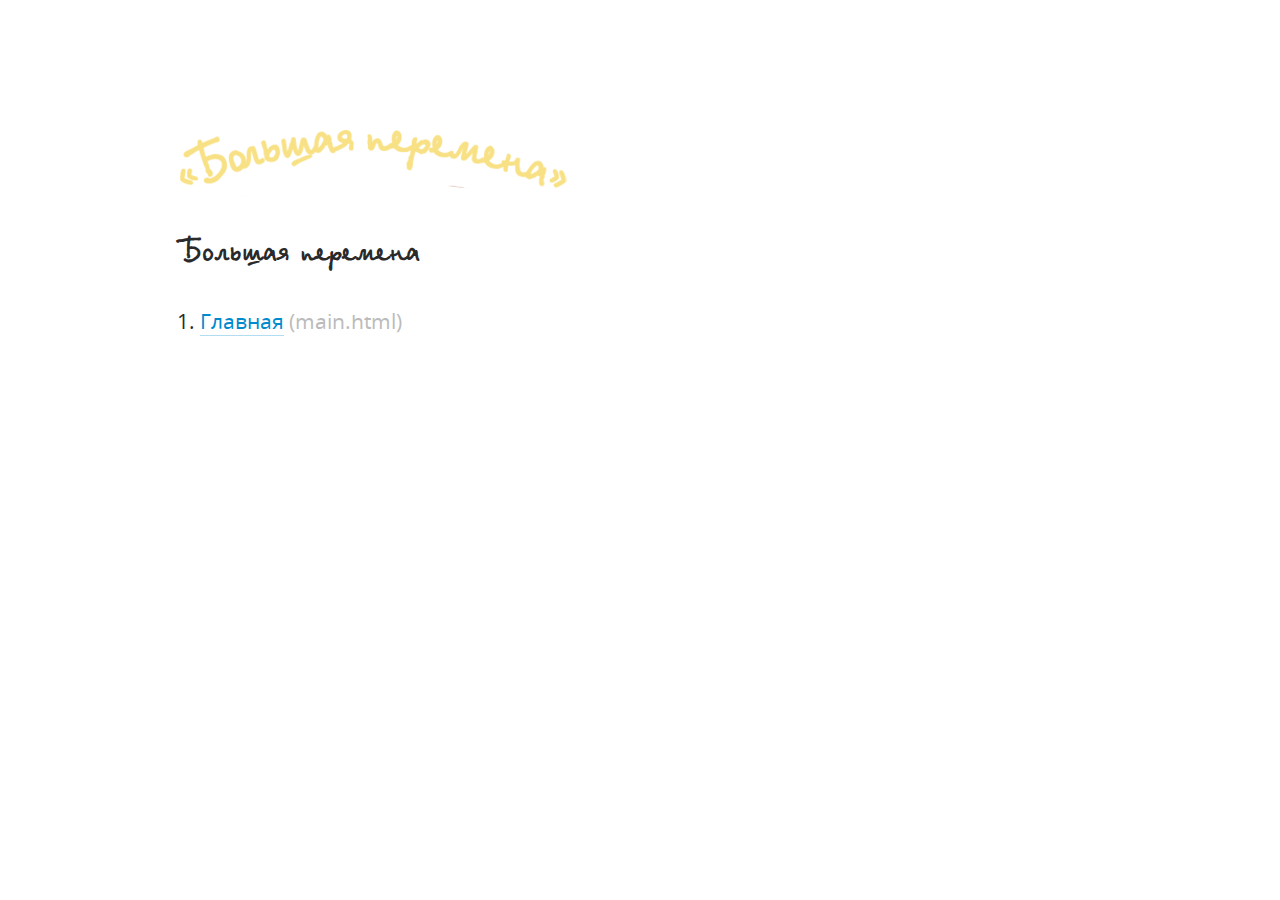
<file: index.html>
<!DOCTYPE HTML> 
<html lang="ru-RU"> 
<head> 
	<meta charset="utf-8"> 
	<title>Site name</title>
	<link rel="shortcut icon" href="img/favicon.ico">
	<link rel="stylesheet" href="css/common.css">
			
<style type="text/css">
p,
ol li {font-size:1.5em; line-height:1.2em; margin:0 0 .2em 0;}
.marked {color:#bbb;}
.true {color:green;}
.false {color:#ff0000;}

ol ol {
	font-size: 11px;
	margin-top: 5px;
	margin-bottom: 10px;
	}
ol ol li {
	margin-bottom: 0;
	}

body {
	height:auto;
	}
#page {
	background:#fff;
	margin:100px auto 0 auto;
	width:940px;
	padding:30px 30px 60px 50px;
	}
	h1 {
		font-size:2.3em;
		margin-bottom:1em;
		}
	.colored {
		background:#f5e1f4;
		}
</style>

</head>
<body>
	<div id="page">
	
		<div style=" margin-bottom:30px;">
			<img src="img/logo.png" alt="">
		</div>
		<h1>Большая перемена</h1>

		<ol>
			<li><a href="main.html">Главная</a><span class="marked"> (main.html)</span></li>
		</ol>


	</div>
	
</body> 

</html>
</file>
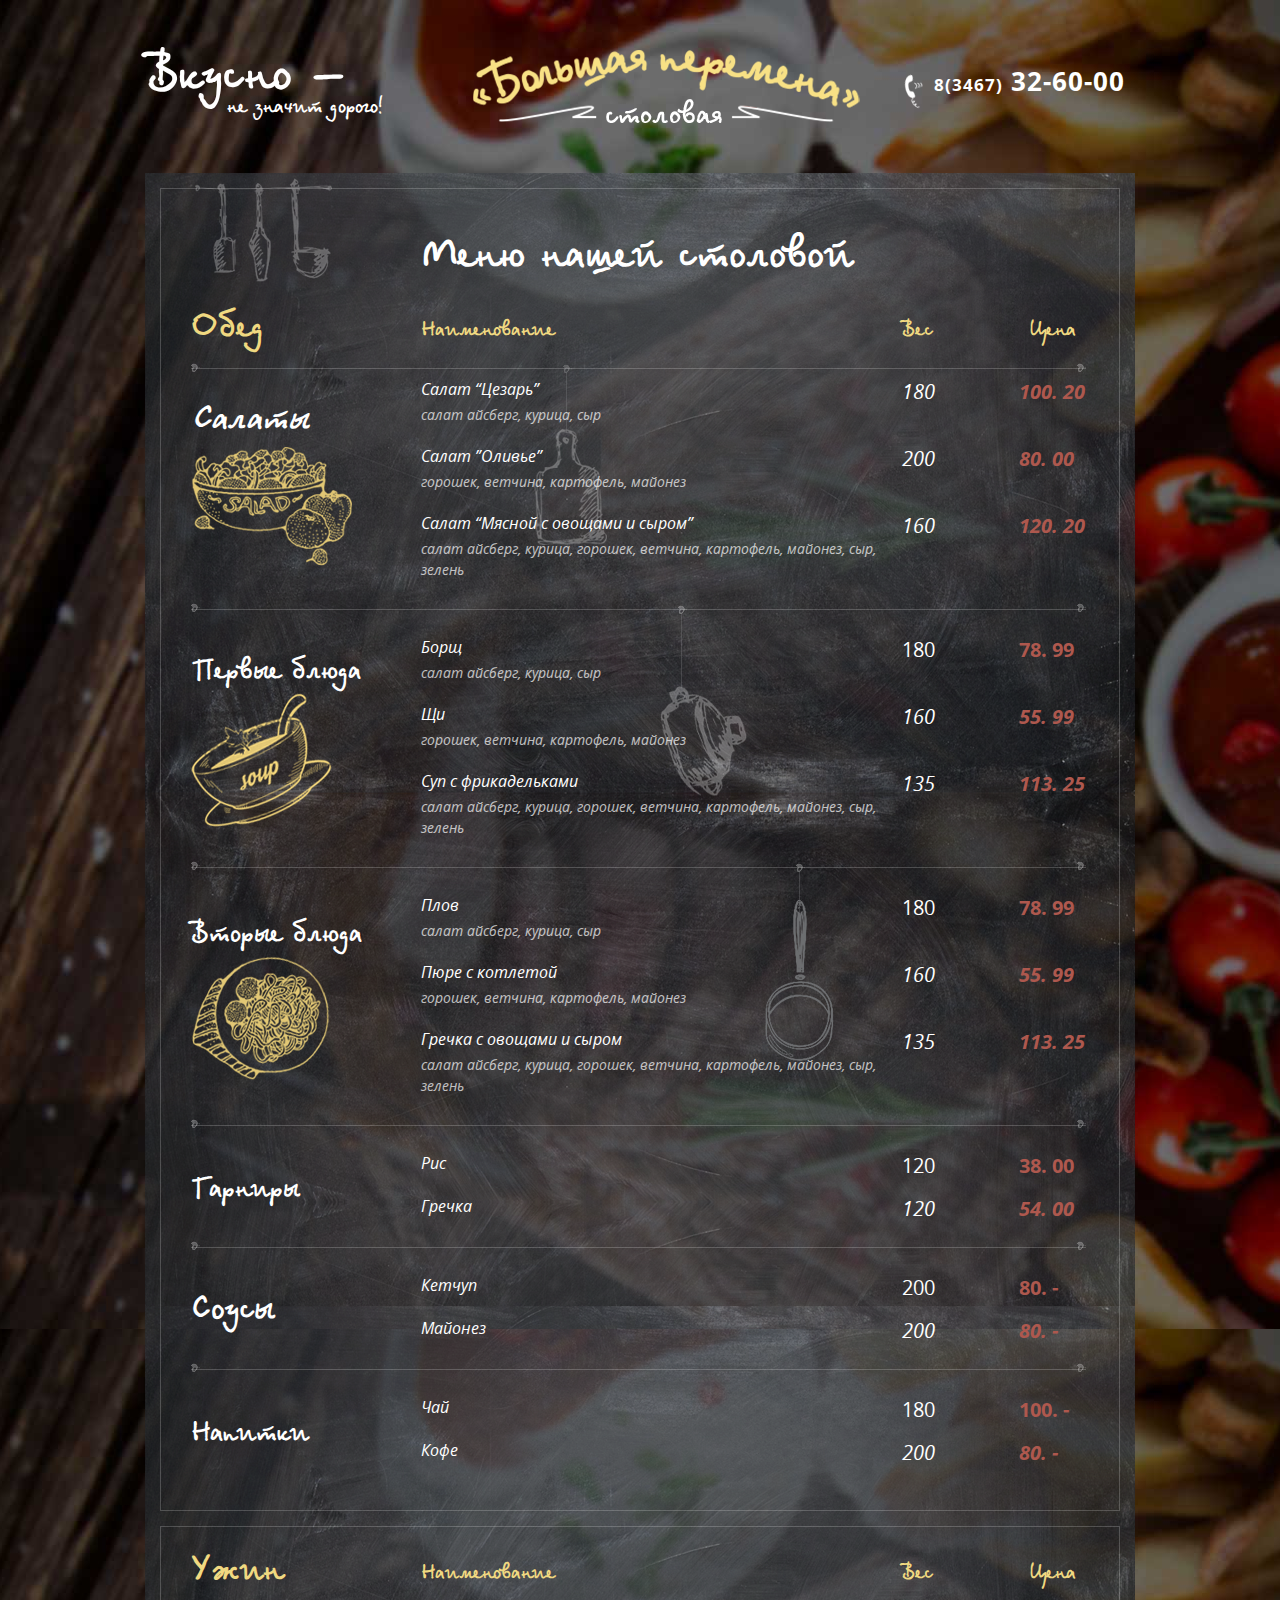
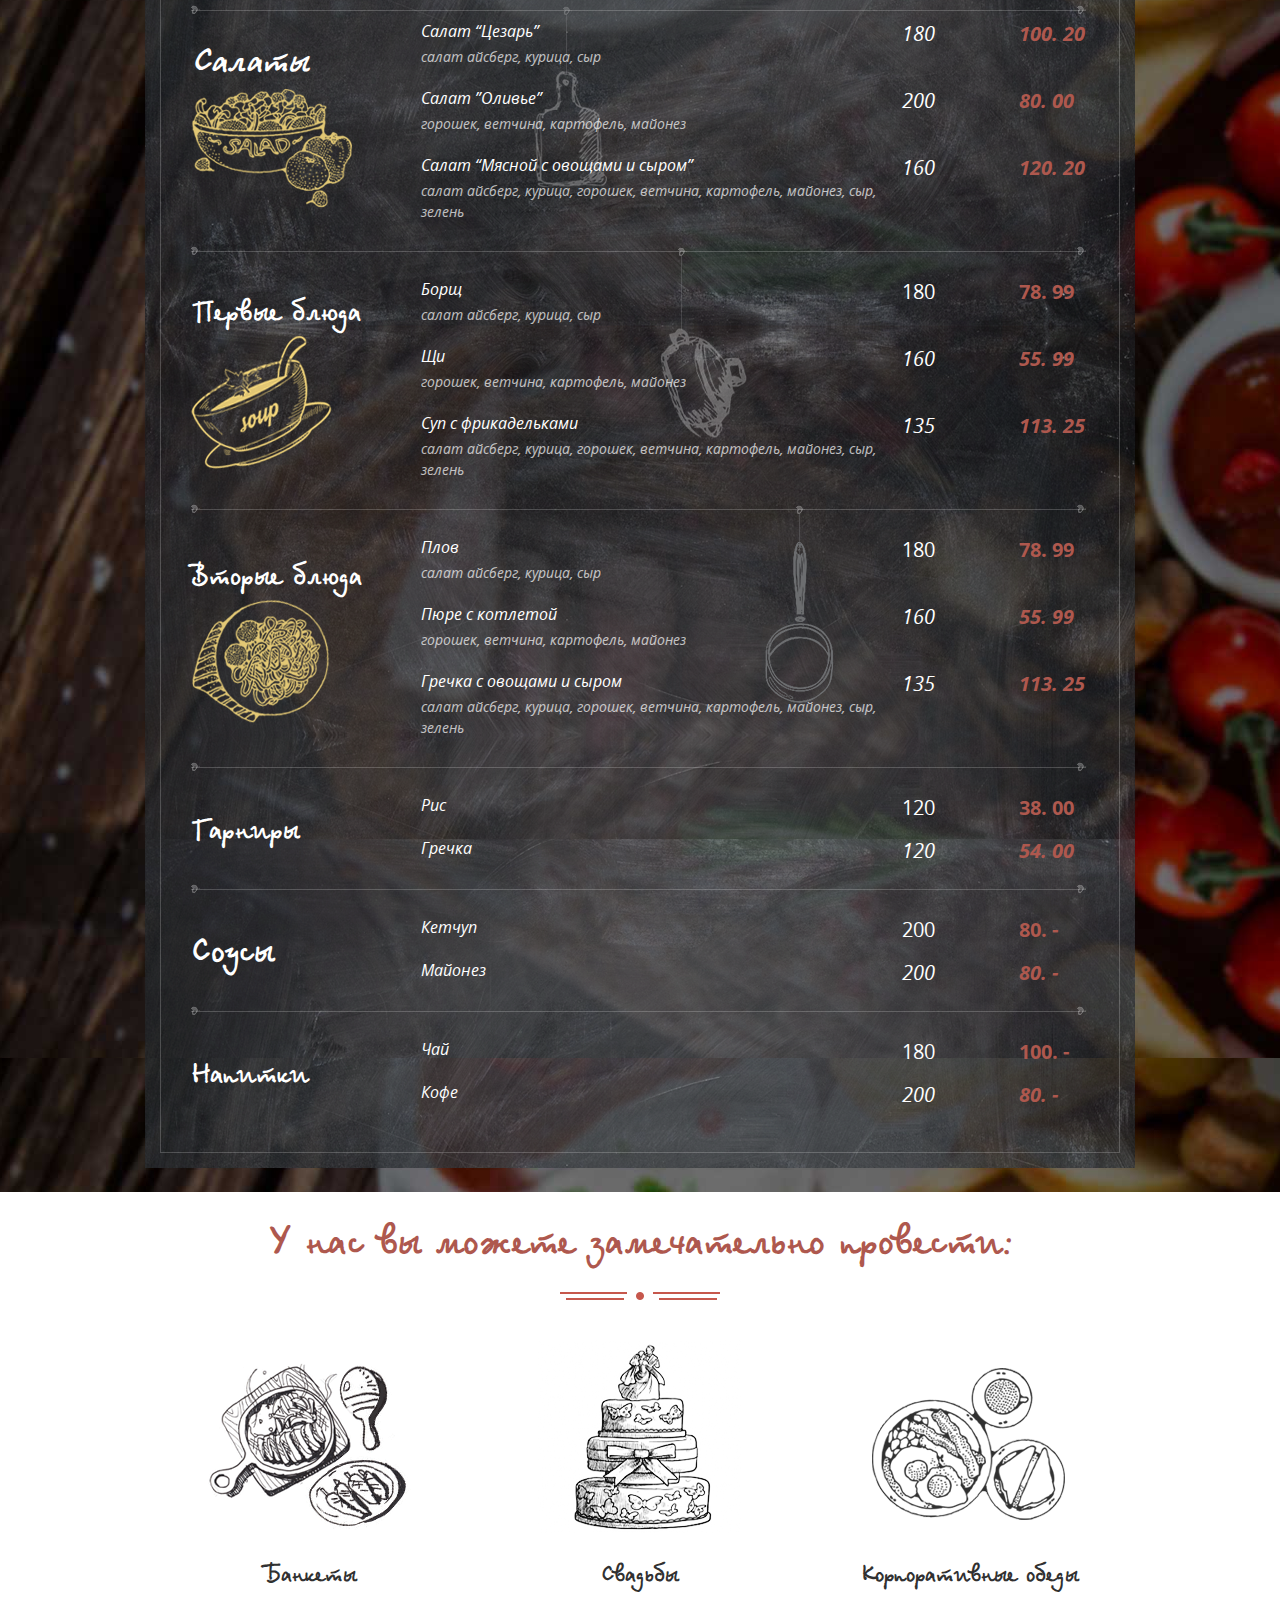
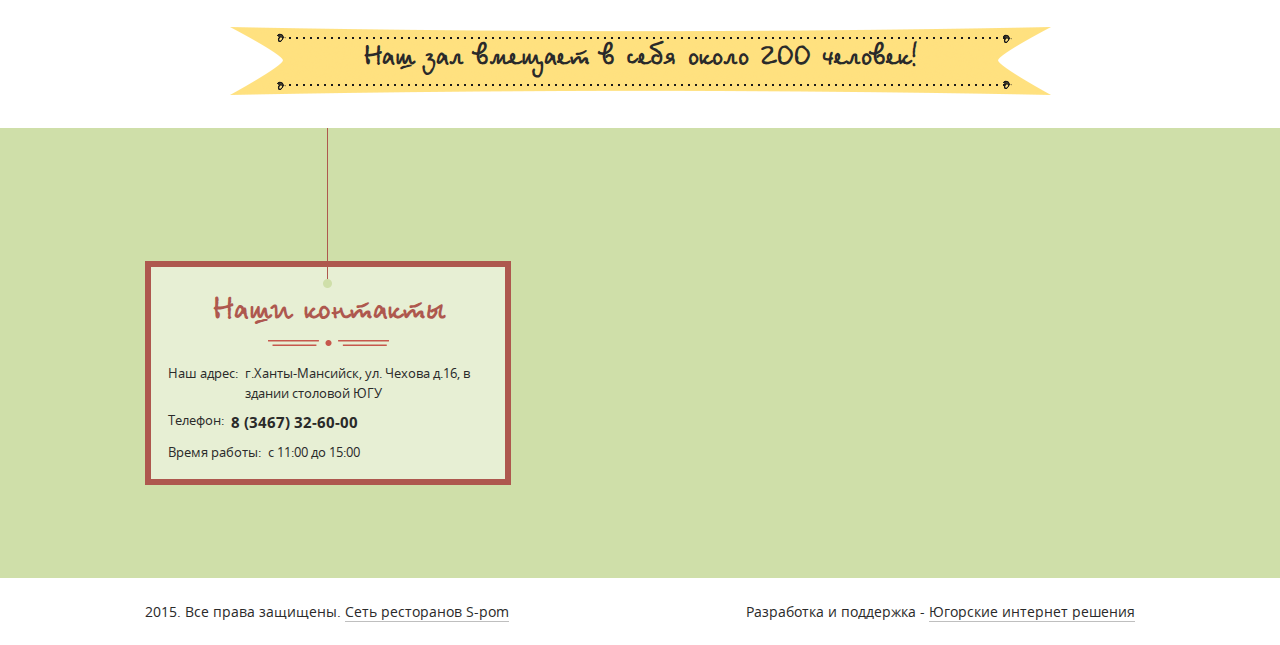
<file: main.html>
<!doctype html>
<!--[if IE 8 ]> <html lang="ru-RU" class="ie8"> <![endif]-->
<!--[if IE 9 ]> <html lang="ru-RU" class="ie9"> <![endif]-->
<!---[if (gt IE 9)|!(IE)]><!-->
<html lang="ru-RU">
<!--<![endif]-->
<head> 
	<meta charset="utf-8"> 
	<title>Site name</title>
	<link rel="shortcut icon" href="img/favicon.ico">
	<link rel="stylesheet" href="css/common.css">
	<!--[if lt IE 9]> <script src="js/html5.js"></script><![endif]-->
	<script src="js/jquery-1.8.3.min.js"></script>
	<script src="js/common.js"></script>
</head>

<body>

	

	<div class="page">

		<section class="menu">

			<header class="page__header centered">
				<div class="page__header-in">

					<a href="#" class="logo">
						<img src="img/logo.png" alt="Site name" width="387" height="73">
					</a><!-- centered -->
					
					<div class="slogan">
						<div class="slogan__big">Вкусно —</div> 
						<div class="slogan__small">не значит дорого!</div>
					</div>
					
					<div class="phone">
						<div class="phone__code">8(3467)</div> 32-60-00
					</div>

				</div><!-- "page__header-in -->
			</header><!-- page__header -->

		
			<div class="menu__body centered">
				<div class="menu__section">
					<h1 class="menu-h">Меню нашей столовой</h1>
					
					<table class="menu-table">
						<tr class="menu-table__h">
							<td class="menu-table__sub-h">
								Обед
							</td>
							<td>Наименование</td>
							<td>Вес</td>
							<td class="menu-table__center">Цена</td>
						</tr>
						<tr>
							<td colspan="4">
								<div class="menu-table__separator">
									<div class="menu-table__separator-line"></div>
									<div class="menu-table__img-cutting-board">
										
									</div>
								</div>
							</td>
						</tr>
						<tr class="menu-table__line">
							<td rowspan="3" class="menu-table__legend">
								<div class="menu-table__legend-body">
									<div class="menu-table__legend-h">Салаты</div>
									<img src="img/salad.png" height="119" width="161" alt="">
								</div>
							</td>
							<td class="menu-table__name">
								Салат “Цезарь”
								<div class="menu-table__description">
									салат айсберг, курица, сыр
								</div>
							</td>
							<td class="menu-table__number menu-table__number_tp_weight">180</td>
							<td class="menu-table__number menu-table__number_tp_price">100. 20</td>
						</tr>
						<tr class="menu-table__line">
							<td class="menu-table__name">
								Салат ”Оливье”
								<div class="menu-table__description">
									горошек, ветчина, картофель, майонез
								</div>
							</td>
							<td class="menu-table__number menu-table__number_tp_weight">200</td>
							<td class="menu-table__number menu-table__number_tp_price">80. 00</td>
						</tr>
						<tr class="menu-table__line">
							<td class="menu-table__name">
								Салат “Мясной с овощами и сыром”
								<div class="menu-table__description">
									салат айсберг, курица, горошек, ветчина, картофель, майонез, сыр, зелень
								</div>
							</td>
							<td class="menu-table__number menu-table__number_tp_weight">160</td>
							<td class="menu-table__number menu-table__number_tp_price">120. 20</td>
						</tr>
						<tr>
							<td colspan="4">
								<div class="menu-table__separator menu-table__separator_tp_bottom">
									<div class="menu-table__separator-line"></div>
									<div class="menu-table__img-pan">
										
									</div>
								</div>
							</td>
						</tr>
						<tr>
							<td rowspan="3" class="menu-table__legend">
								<div class="menu-table__legend-body">
									<div class="menu-table__legend-h menu-table__legend-h_size_sm">Первые блюда</div>
									<img src="img/soup.png" height="135" width="141" alt="">
								</div>
							</td>
							<td class="menu-table__name">
								Борщ
								<div class="menu-table__description">
									салат айсберг, курица, сыр
								</div>
							</td>
							<td class="menu-table__number menu-table__number_tp_weight">180</td>
							<td class="menu-table__number menu-table__number_tp_price">78. 99</td>
						</tr>
						<tr class="menu-table__line">
							<td class="menu-table__name">
								Щи
								<div class="menu-table__description">
									горошек, ветчина, картофель, майонез
								</div>
							</td>
							<td class="menu-table__number menu-table__number_tp_weight">160</td>
							<td class="menu-table__number menu-table__number_tp_price">55. 99</td>
						</tr>
						<tr class="menu-table__line">
							<td class="menu-table__name">
								Суп с фрикадельками
								<div class="menu-table__description">
									салат айсберг, курица, горошек, ветчина, картофель, майонез, сыр, зелень
								</div>
							</td>
							<td class="menu-table__number menu-table__number_tp_weight">135</td>
							<td class="menu-table__number menu-table__number_tp_price">113. 25</td>
						</tr>
						<tr>
							<td colspan="4">
								<div class="menu-table__separator menu-table__separator_tp_bottom">
									<div class="menu-table__separator-line"></div>
									<div class="menu-table__img-dipper">
										
									</div>
								</div>
							</td>
						</tr>
						<tr>
							<td rowspan="3" class="menu-table__legend">
								<div class="menu-table__legend-body">
									<div class="menu-table__legend-h menu-table__legend-h_size_sm">Вторые блюда</div>
									<img src="img/second-course.png" height="124" width="139" alt="">
								</div>
							</td>
							<td class="menu-table__name">
								Плов
								<div class="menu-table__description">
									салат айсберг, курица, сыр
								</div>
							</td>
							<td class="menu-table__number menu-table__number_tp_weight">180</td>
							<td class="menu-table__number menu-table__number_tp_price">78. 99</td>
						</tr>
						<tr class="menu-table__line">
							<td class="menu-table__name">
								Пюре с котлетой
								<div class="menu-table__description">
									горошек, ветчина, картофель, майонез
								</div>
							</td>
							<td class="menu-table__number menu-table__number_tp_weight">160</td>
							<td class="menu-table__number menu-table__number_tp_price">55. 99</td>
						</tr>
						<tr class="menu-table__line">
							<td class="menu-table__name">
								Гречка  с овощами и сыром
								<div class="menu-table__description">
									салат айсберг, курица, горошек, ветчина, картофель, майонез, сыр, зелень
								</div>
							</td>
							<td class="menu-table__number">135</td>
							<td class="menu-table__number menu-table__number_tp_price">113. 25</td>
						</tr>
						<tr>
							<td colspan="4">
								<div class="menu-table__separator menu-table__separator_tp_bottom">
									<div class="menu-table__separator-line"></div>
								</div>
							</td>
						</tr>
						<tr>
							<td rowspan="2" class="menu-table__legend">
								<div class="menu-table__legend-body">
									<div class="menu-table__legend-h menu-table__legend-h_size_sm">Гарниры</div>
								</div>
							</td>
							<td class="menu-table__name">Рис</td>
							<td class="menu-table__number">120</td>
							<td class="menu-table__number menu-table__number_tp_price">38. 00</td>
						</tr>
						<tr class="menu-table__line">
							<td class="menu-table__name">Гречка</td>
							<td class="menu-table__number menu-table__number_tp_weight">120</td>
							<td class="menu-table__number menu-table__number_tp_price">54. 00</td>
						</tr>
						<tr>
							<td colspan="4">
								<div class="menu-table__separator menu-table__separator_tp_bottom">
									<div class="menu-table__separator-line"></div>
								</div>
							</td>
						</tr>
						<tr>
							<td rowspan="2" class="menu-table__legend">
								<div class="menu-table__legend-body">
									<div class="menu-table__legend-h">Соусы</div>
								</div>
							</td>
							<td class="menu-table__name">Кетчуп</td>
							<td class="menu-table__number menu-table__number_tp_weight">200</td>
							<td class="menu-table__number menu-table__number_tp_price">80. -</td>
						</tr>
						<tr class="menu-table__line">
							<td class="menu-table__name">Майонез</td>
							<td class="menu-table__number menu-table__number_tp_weight">200</td>
							<td class="menu-table__number menu-table__number_tp_price">80. -</td>
						</tr>
						<tr>
							<td colspan="4">
								<div class="menu-table__separator menu-table__separator_tp_bottom">
									<div class="menu-table__separator-line"></div>
								</div>
							</td>
						</tr>
						<tr>
							<td rowspan="2" class="menu-table__legend">
								<div class="menu-table__legend-body">
									<div class="menu-table__legend-h menu-table__legend-h_size_sm">Напитки</div>
								</div>
							</td>
							<td class="menu-table__name">Чай</td>
							<td class="menu-table__number menu-table__number_tp_weight">180</td>
							<td class="menu-table__number menu-table__number_tp_price">100. -</td>
						</tr>
						<tr class="menu-table__line">
							<td class="menu-table__name">Кофе</td>
							<td class="menu-table__number menu-table__number_tp_weight">200</td>
							<td class="menu-table__number menu-table__number_tp_price">80. -</td>
						</tr>
					</table>
				</div><!-- menu__section -->

				<div class="menu__section">
					
					<table class="menu-table">
						<tr class="menu-table__h">
							<td class="menu-table__sub-h">
								Ужин
							</td>
							<td>Наименование</td>
							<td>Вес</td>
							<td class="menu-table__center">Цена</td>
						</tr>
						<tr>
							<td colspan="4">
								<div class="menu-table__separator">
									<div class="menu-table__separator-line"></div>
									<div class="menu-table__img-cutting-board">
										
									</div>
								</div>
							</td>
						</tr>
						<tr class="menu-table__line">
							<td rowspan="3" class="menu-table__legend">
								<div class="menu-table__legend-body">
									<div class="menu-table__legend-h">Салаты</div>
									<img src="img/salad.png" height="119" width="161" alt="">
								</div>
							</td>
							<td class="menu-table__name">
								Салат “Цезарь”
								<div class="menu-table__description">
									салат айсберг, курица, сыр
								</div>
							</td>
							<td class="menu-table__number menu-table__number_tp_weight">180</td>
							<td class="menu-table__number menu-table__number_tp_price">100. 20</td>
						</tr>
						<tr class="menu-table__line">
							<td class="menu-table__name">
								Салат ”Оливье”
								<div class="menu-table__description">
									горошек, ветчина, картофель, майонез
								</div>
							</td>
							<td class="menu-table__number menu-table__number_tp_weight">200</td>
							<td class="menu-table__number menu-table__number_tp_price">80. 00</td>
						</tr>
						<tr class="menu-table__line">
							<td class="menu-table__name">
								Салат “Мясной с овощами и сыром”
								<div class="menu-table__description">
									салат айсберг, курица, горошек, ветчина, картофель, майонез, сыр, зелень
								</div>
							</td>
							<td class="menu-table__number menu-table__number_tp_weight">160</td>
							<td class="menu-table__number menu-table__number_tp_price">120. 20</td>
						</tr>
						<tr>
							<td colspan="4">
								<div class="menu-table__separator menu-table__separator_tp_bottom">
									<div class="menu-table__separator-line"></div>
									<div class="menu-table__img-pan">
										
									</div>
								</div>
							</td>
						</tr>
						<tr>
							<td rowspan="3" class="menu-table__legend">
								<div class="menu-table__legend-body">
									<div class="menu-table__legend-h menu-table__legend-h_size_sm">Первые блюда</div>
									<img src="img/soup.png" height="135" width="141" alt="">
								</div>
							</td>
							<td class="menu-table__name">
								Борщ
								<div class="menu-table__description">
									салат айсберг, курица, сыр
								</div>
							</td>
							<td class="menu-table__number menu-table__number_tp_weight">180</td>
							<td class="menu-table__number menu-table__number_tp_price">78. 99</td>
						</tr>
						<tr class="menu-table__line">
							<td class="menu-table__name">
								Щи
								<div class="menu-table__description">
									горошек, ветчина, картофель, майонез
								</div>
							</td>
							<td class="menu-table__number menu-table__number_tp_weight">160</td>
							<td class="menu-table__number menu-table__number_tp_price">55. 99</td>
						</tr>
						<tr class="menu-table__line">
							<td class="menu-table__name">
								Суп с фрикадельками
								<div class="menu-table__description">
									салат айсберг, курица, горошек, ветчина, картофель, майонез, сыр, зелень
								</div>
							</td>
							<td class="menu-table__number menu-table__number_tp_weight">135</td>
							<td class="menu-table__number menu-table__number_tp_price">113. 25</td>
						</tr>
						<tr>
							<td colspan="4">
								<div class="menu-table__separator menu-table__separator_tp_bottom">
									<div class="menu-table__separator-line"></div>
									<div class="menu-table__img-dipper">
										
									</div>
								</div>
							</td>
						</tr>
						<tr>
							<td rowspan="3" class="menu-table__legend">
								<div class="menu-table__legend-body">
									<div class="menu-table__legend-h menu-table__legend-h_size_sm">Вторые блюда</div>
									<img src="img/second-course.png" height="124" width="139" alt="">
								</div>
							</td>
							<td class="menu-table__name">
								Плов
								<div class="menu-table__description">
									салат айсберг, курица, сыр
								</div>
							</td>
							<td class="menu-table__number menu-table__number_tp_weight">180</td>
							<td class="menu-table__number menu-table__number_tp_price">78. 99</td>
						</tr>
						<tr class="menu-table__line">
							<td class="menu-table__name">
								Пюре с котлетой
								<div class="menu-table__description">
									горошек, ветчина, картофель, майонез
								</div>
							</td>
							<td class="menu-table__number menu-table__number_tp_weight">160</td>
							<td class="menu-table__number menu-table__number_tp_price">55. 99</td>
						</tr>
						<tr class="menu-table__line">
							<td class="menu-table__name">
								Гречка  с овощами и сыром
								<div class="menu-table__description">
									салат айсберг, курица, горошек, ветчина, картофель, майонез, сыр, зелень
								</div>
							</td>
							<td class="menu-table__number">135</td>
							<td class="menu-table__number menu-table__number_tp_price">113. 25</td>
						</tr>
						<tr>
							<td colspan="4">
								<div class="menu-table__separator menu-table__separator_tp_bottom">
									<div class="menu-table__separator-line"></div>
								</div>
							</td>
						</tr>
						<tr>
							<td rowspan="2" class="menu-table__legend">
								<div class="menu-table__legend-body">
									<div class="menu-table__legend-h menu-table__legend-h_size_sm">Гарниры</div>
								</div>
							</td>
							<td class="menu-table__name">Рис</td>
							<td class="menu-table__number">120</td>
							<td class="menu-table__number menu-table__number_tp_price">38. 00</td>
						</tr>
						<tr class="menu-table__line">
							<td class="menu-table__name">Гречка</td>
							<td class="menu-table__number menu-table__number_tp_weight">120</td>
							<td class="menu-table__number menu-table__number_tp_price">54. 00</td>
						</tr>
						<tr>
							<td colspan="4">
								<div class="menu-table__separator menu-table__separator_tp_bottom">
									<div class="menu-table__separator-line"></div>
								</div>
							</td>
						</tr>
						<tr>
							<td rowspan="2" class="menu-table__legend">
								<div class="menu-table__legend-body">
									<div class="menu-table__legend-h">Соусы</div>
								</div>
							</td>
							<td class="menu-table__name">Кетчуп</td>
							<td class="menu-table__number menu-table__number_tp_weight">200</td>
							<td class="menu-table__number menu-table__number_tp_price">80. -</td>
						</tr>
						<tr class="menu-table__line">
							<td class="menu-table__name">Майонез</td>
							<td class="menu-table__number menu-table__number_tp_weight">200</td>
							<td class="menu-table__number menu-table__number_tp_price">80. -</td>
						</tr>
						<tr>
							<td colspan="4">
								<div class="menu-table__separator menu-table__separator_tp_bottom">
									<div class="menu-table__separator-line"></div>
								</div>
							</td>
						</tr>
						<tr>
							<td rowspan="2" class="menu-table__legend">
								<div class="menu-table__legend-body">
									<div class="menu-table__legend-h menu-table__legend-h_size_sm">Напитки</div>
								</div>
							</td>
							<td class="menu-table__name">Чай</td>
							<td class="menu-table__number menu-table__number_tp_weight">180</td>
							<td class="menu-table__number menu-table__number_tp_price">100. -</td>
						</tr>
						<tr class="menu-table__line">
							<td class="menu-table__name">Кофе</td>
							<td class="menu-table__number menu-table__number_tp_weight">200</td>
							<td class="menu-table__number menu-table__number_tp_price">80. -</td>
						</tr>
					</table>
				</div><!-- menu__section -->
				
			</div><!-- menu__body -->
		</section>
	
		<section class="page__body centered clearfix">

			<h2 class="txt-to-center color-2 separator-h">У нас вы можете замечательно провести:</h2>
			<div class="separator"></div>

			<div class="teasers">
				<ul class="teasers__lst">
					<li class="teasers__i">
						<img src="img/banquets.gif" height="193" width="203" alt="" class="teasers__img">
						<div class="teasers__h">Банкеты</div>
					</li>
					<li class="teasers__i">
						<img src="img/wedding.gif" height="193" width="203" alt="" class="teasers__img">
						<div class="teasers__h">Свадьбы</div>
					</li>
					<li class="teasers__i">
						<img src="img/corporate-lunches.gif" height="193" width="203" alt="" class="teasers__img">
						<div class="teasers__h">Корпоративные обеды</div>
					</li>
				</ul>
			</div><!-- teasers -->

			<div class="decor-header">
				Наш зал вмещает в себя около 200 человек!
			</div><!-- decor-header -->
			
		</section><!-- page__body -->

		<section class="map">
			
			<div class="map__body centered">
				<div class="map__panel">
					<div class="map__panel-body">

						<div class="map__h color-2">Наши контакты</div>
						<div class="separator separator_size_sm"></div>

						<div class="prop">
							<div class="prop__h">Наш адрес:</div>
							<div class="prop__val">г.Ханты-Мансийск, ул. Чехова д.16, в здании столовой ЮГУ</div>
						</div>
						<div class="prop">
							<div class="prop__h">Телефон:</div>
							<div class="prop__val"><span class="txt-bigger"><b>8 (3467) 32-60-00</b></span></div>
						</div>
						<div class="prop">
							<div class="prop__h">Время работы:</div>
							<div class="prop__val">с 11:00 до 15:00</div>
						</div>

					</div>
					<div class="map__trans"></div>
				</div><!-- map__panel -->
			</div><!-- centered -->
			
			<script src="http://api-maps.yandex.ru/2.0-stable/?load=package.standard&lang=ru-RU" type="text/javascript"></script>
			<div id="map" style="width: 100%; height: 450px;"></div>
			<script type="text/javascript">
			    ymaps.ready(init);
			    var myMap;
			
			    function init(){     
			        myMap = new ymaps.Map ("map", {
			            center: [61.01140347, 69.00912850],
			            zoom: 15
			        }),
			
				    myMap.controls
				        // Кнопка изменения масштаба.
				        .add('zoomControl', { left: 5, bottom: 5 })
				        // Список типов карты
				        .add('typeSelector', { left: 150, bottom: 5 })
				        // Стандартный набор кнопок
				       .add('mapTools', { left: 35, bottom: 5 }),
			
			        myPlacemark = new ymaps.Placemark([61.00988275, 69.00912850], {
			            // Свойства.
			            hintContent: '«Большая перемена»'
			        }, {
			            // Опции.
			            // Своё изображение иконки метки.
			            iconImageHref: 'img/map-icon.png',
			            // Размеры метки.
			            iconImageSize: [48, 47],
			            // Смещение левого верхнего угла иконки относительно
			            // её "ножки" (точки привязки).
			            iconImageOffset: [-20, -36]
			        });
			
				    // Добавляем все метки на карту.
				    myMap.geoObjects
				        .add(myPlacemark)
			
			    }
			</script><!-- map -->

		</section>

		<footer class="page__footer">
			<div class="centered">

				<div class="table-cols">
					<div class="table-cols__i">2015. Все права защищены. <a href="#">Сеть ресторанов  S-pom</a></div>
					
					<div class="table-cols__i txt-to-right">Разработка и поддержка - <a href="#">Югорские интернет решения</a></div>
				</div><!-- table-cols -->

			</div><!-- centered -->
		</footer><!-- page__footer -->
		
	</div><!-- page -->
	
</body>

</html>
</file>
<file: css/common.css>
/*! normalize.css v3.0.2 | MIT License | git.io/normalize */
/**
 * 1. Set default font family to sans-serif.
 * 2. Prevent iOS text size adjust after orientation change, without disabling
 *    user zoom.
 */
html {
  font-family: sans-serif;
  /* 1 */
  -ms-text-size-adjust: 100%;
  /* 2 */
  -webkit-text-size-adjust: 100%;
  /* 2 */
}

/**
 * Remove default margin.
 */
body {
  margin: 0;
}

/* HTML5 display definitions
   ========================================================================== */
/**
 * Correct `block` display not defined for any HTML5 element in IE 8/9.
 * Correct `block` display not defined for `details` or `summary` in IE 10/11
 * and Firefox.
 * Correct `block` display not defined for `main` in IE 11.
 */
article,
aside,
details,
figcaption,
figure,
footer,
header,
hgroup,
main,
menu,
nav,
section,
summary {
  display: block;
}

/**
 * 1. Correct `inline-block` display not defined in IE 8/9.
 * 2. Normalize vertical alignment of `progress` in Chrome, Firefox, and Opera.
 */
audio,
canvas,
progress,
video {
  display: inline-block;
  /* 1 */
  vertical-align: baseline;
  /* 2 */
}

/**
 * Prevent modern browsers from displaying `audio` without controls.
 * Remove excess height in iOS 5 devices.
 */
audio:not([controls]) {
  display: none;
  height: 0;
}

/**
 * Address `[hidden]` styling not present in IE 8/9/10.
 * Hide the `template` element in IE 8/9/11, Safari, and Firefox < 22.
 */
[hidden],
template {
  display: none;
}

/* Links
   ========================================================================== */
/**
 * Remove the gray background color from active links in IE 10.
 */
a {
  background-color: transparent;
}

/**
 * Improve readability when focused and also mouse hovered in all browsers.
 */
a:active,
a:hover {
  outline: 0;
}

/* Text-level semantics
   ========================================================================== */
/**
 * Address styling not present in IE 8/9/10/11, Safari, and Chrome.
 */
abbr[title] {
  border-bottom: 1px dotted;
}

/**
 * Address style set to `bolder` in Firefox 4+, Safari, and Chrome.
 */
b,
strong {
  font-weight: bold;
}

/**
 * Address styling not present in Safari and Chrome.
 */
dfn {
  font-style: italic;
}

/**
 * Address variable `h1` font-size and margin within `section` and `article`
 * contexts in Firefox 4+, Safari, and Chrome.
 */
h1 {
  font-size: 2em;
  margin: 0.67em 0;
}

/**
 * Address styling not present in IE 8/9.
 */
mark {
  background: #ff0;
  color: #000;
}

/**
 * Address inconsistent and variable font size in all browsers.
 */
small {
  font-size: 80%;
}

/**
 * Prevent `sub` and `sup` affecting `line-height` in all browsers.
 */
sub,
sup {
  font-size: 75%;
  line-height: 0;
  position: relative;
  vertical-align: baseline;
}

sup {
  top: -0.5em;
}

sub {
  bottom: -0.25em;
}

/* Embedded content
   ========================================================================== */
/**
 * Remove border when inside `a` element in IE 8/9/10.
 */
img {
  border: 0;
}

/**
 * Correct overflow not hidden in IE 9/10/11.
 */
svg:not(:root) {
  overflow: hidden;
}

/* Grouping content
   ========================================================================== */
/**
 * Address margin not present in IE 8/9 and Safari.
 */
figure {
  margin: 1em 40px;
}

/**
 * Address differences between Firefox and other browsers.
 */
hr {
  -moz-box-sizing: content-box;
  box-sizing: content-box;
  height: 0;
}

/**
 * Contain overflow in all browsers.
 */
pre {
  overflow: auto;
}

/**
 * Address odd `em`-unit font size rendering in all browsers.
 */
code,
kbd,
pre,
samp {
  font-family: monospace, monospace;
  font-size: 1em;
}

/* Forms
   ========================================================================== */
/**
 * Known limitation: by default, Chrome and Safari on OS X allow very limited
 * styling of `select`, unless a `border` property is set.
 */
/**
 * 1. Correct color not being inherited.
 *    Known issue: affects color of disabled elements.
 * 2. Correct font properties not being inherited.
 * 3. Address margins set differently in Firefox 4+, Safari, and Chrome.
 */
button,
input,
optgroup,
select,
textarea {
  color: inherit;
  /* 1 */
  font: inherit;
  /* 2 */
  margin: 0;
  /* 3 */
}

/**
 * Address `overflow` set to `hidden` in IE 8/9/10/11.
 */
button {
  overflow: visible;
}

/**
 * Address inconsistent `text-transform` inheritance for `button` and `select`.
 * All other form control elements do not inherit `text-transform` values.
 * Correct `button` style inheritance in Firefox, IE 8/9/10/11, and Opera.
 * Correct `select` style inheritance in Firefox.
 */
button,
select {
  text-transform: none;
}

/**
 * 1. Avoid the WebKit bug in Android 4.0.* where (2) destroys native `audio`
 *    and `video` controls.
 * 2. Correct inability to style clickable `input` types in iOS.
 * 3. Improve usability and consistency of cursor style between image-type
 *    `input` and others.
 */
button,
html input[type="button"],
input[type="reset"],
input[type="submit"] {
  -webkit-appearance: button;
  /* 2 */
  cursor: pointer;
  /* 3 */
}

/**
 * Re-set default cursor for disabled elements.
 */
button[disabled],
html input[disabled] {
  cursor: default;
}

/**
 * Remove inner padding and border in Firefox 4+.
 */
button::-moz-focus-inner,
input::-moz-focus-inner {
  border: 0;
  padding: 0;
}

/**
 * Address Firefox 4+ setting `line-height` on `input` using `!important` in
 * the UA stylesheet.
 */
input {
  line-height: normal;
}

/**
 * It's recommended that you don't attempt to style these elements.
 * Firefox's implementation doesn't respect box-sizing, padding, or width.
 *
 * 1. Address box sizing set to `content-box` in IE 8/9/10.
 * 2. Remove excess padding in IE 8/9/10.
 */
input[type="checkbox"],
input[type="radio"] {
  box-sizing: border-box;
  /* 1 */
  padding: 0;
  /* 2 */
}

/**
 * Fix the cursor style for Chrome's increment/decrement buttons. For certain
 * `font-size` values of the `input`, it causes the cursor style of the
 * decrement button to change from `default` to `text`.
 */
input[type="number"]::-webkit-inner-spin-button,
input[type="number"]::-webkit-outer-spin-button {
  height: auto;
}

/**
 * 1. Address `appearance` set to `searchfield` in Safari and Chrome.
 * 2. Address `box-sizing` set to `border-box` in Safari and Chrome
 *    (include `-moz` to future-proof).
 */
input[type="search"] {
  -webkit-appearance: textfield;
  /* 1 */
  -moz-box-sizing: content-box;
  -webkit-box-sizing: content-box;
  /* 2 */
  box-sizing: content-box;
}

/**
 * Remove inner padding and search cancel button in Safari and Chrome on OS X.
 * Safari (but not Chrome) clips the cancel button when the search input has
 * padding (and `textfield` appearance).
 */
input[type="search"]::-webkit-search-cancel-button,
input[type="search"]::-webkit-search-decoration {
  -webkit-appearance: none;
}

/**
 * Define consistent border, margin, and padding.
 */
fieldset {
  border: 1px solid #c0c0c0;
  margin: 0 2px;
  padding: 0.35em 0.625em 0.75em;
}

/**
 * 1. Correct `color` not being inherited in IE 8/9/10/11.
 * 2. Remove padding so people aren't caught out if they zero out fieldsets.
 */
legend {
  border: 0;
  /* 1 */
  padding: 0;
  /* 2 */
}

/**
 * Remove default vertical scrollbar in IE 8/9/10/11.
 */
textarea {
  overflow: auto;
}

/**
 * Don't inherit the `font-weight` (applied by a rule above).
 * NOTE: the default cannot safely be changed in Chrome and Safari on OS X.
 */
optgroup {
  font-weight: bold;
}

/* Tables
   ========================================================================== */
/**
 * Remove most spacing between table cells.
 */
table {
  border-collapse: collapse;
  border-spacing: 0;
}

td,
th {
  padding: 0;
}

html {
  font-size: 62.5%;
}

body {
  background: #fff;
  color: #2A2A2A;
  font-size: 14px;
  font-size: 1.4rem;
  line-height: 1.5;
  font-family: "Open Sans", Arial, Tahoma, Verdana, sans-serif;
}

p {
  margin: 0 0 20px 0;
}

ul {
  margin: 0 0 20px -20px;
}

ol {
  margin: 0 0 20px -20px;
}

ul li,
ol li {
  margin-bottom: 8px;
}

.lst-bullet {
  margin: 0 0 10px 0;
  padding: 0;
}
.lst-bullet li {
  display: block;
  padding: 0 0 10px 25px;
  background: url("../img/list-bullet.png") 10px 0 no-repeat;
  list-style-type: none;
}

/*  Headers */
/*  -------------------------------------------- */
h1, .h1, h2, .h2, h3, .h3, h4, .h4, h5, .h5, h6, .h6 {
  margin: 32px 0 20px 0;
  padding: 0;
  line-height: 1.2;
  font-weight: normal;
}

h1, .h1 {
  font-size: 46px;
  font-size: 4.6rem;
  margin-bottom: 30px;
  margin-top: 0;
}

h2, .h2 {
  font-size: 42px;
  font-size: 4.2rem;
  margin-bottom: 35px;
}

h3, .h3, h4, .h4, h5, .h5, h6, .h6 {
  font-size: 38px;
  font-size: 3.8rem;
}

/* Headers */
/* ---------------------------------------END--- */
/* font-2 */
/* --------------------------------------------- */
@font-face {
  font-family: "Open Sans";
  src: url("../fonts/OpenSans-Regular.eot");
  src: url("../fonts/OpenSans-Regular.eot?#iefix") format("embedded-opentype"), url("../fonts/OpenSans-Regular.woff") format("woff"), url("../fonts/OpenSans-Regular.ttf") format("truetype");
  font-weight: normal;
  font-style: normal;
}
@font-face {
  font-family: "Open Sans";
  src: url("../fonts/opensans-bold.eot");
  src: url("../fonts/opensans-bold.eot?#iefix") format("embedded-opentype"), url("../fonts/opensans-bold.woff") format("woff"), url("../fonts/opensans-bold.ttf") format("truetype");
  font-weight: bold;
  font-style: normal;
}
@font-face {
  font-family: "Open Sans";
  src: url("../fonts/OpenSans-Italic.eot");
  src: url("../fonts/OpenSans-Italic.eot?#iefix") format("embedded-opentype"), url("../fonts/OpenSans-Italic.woff") format("woff"), url("../fonts/OpenSans-Italic.ttf") format("truetype");
  font-weight: normal;
  font-style: italic;
}
@font-face {
  font-family: "Open Sans";
  src: url("../fonts/opensans-bolditalic.eot");
  src: url("../fonts/opensans-bolditalic.eot?#iefix") format("embedded-opentype"), url("../fonts/opensans-bolditalic.woff") format("woff"), url("../fonts/opensans-bolditalic.ttf") format("truetype");
  font-weight: bold;
  font-style: italic;
}
@font-face {
  font-family: "Betina Script";
  src: url("../fonts/Betina Script Rus Bold.eot");
  src: url("../fonts/Betina Script Rus Bold.eot?#iefix") format("embedded-opentype"), url("../fonts/Betina Script Rus Bold.woff") format("woff"), url("../fonts/Betina Script Rus Bold.ttf") format("truetype");
  font-weight: normal;
  font-style: normal;
}
h1, .h1, h2, .h2, h3, .h3, h4, .h4, h5, .h5, h6, .h6, .font-2, .slogan, .menu-table__h, .menu-table__legend-h, .teasers, .decor-header, .map__h {
  font-family: "Betina Script", "Open Sans", Arial, Tahoma, Verdana, sans-serif;
}

/* Section name */
/* ---------------------------------------END--- */
/* font-2 */
/* ---------------------------------------END--- */
/* Links */
/* --------------------------------------------- */
a, .u {
  text-decoration: none;
  border-bottom-width: 1px;
  border-bottom-style: solid;
  color: #008ACE;
  border-color: #68cdff;
  border-color: rgba(0, 138, 206, 0.3);
  -moz-transition-property: color, border;
  -o-transition-property: color, border;
  -webkit-transition-property: color, border;
  transition-property: color, border;
  -moz-transition-duration: 0.5s;
  -o-transition-duration: 0.5s;
  -webkit-transition-duration: 0.5s;
  transition-duration: 0.5s;
  -moz-transition-timing-function: ease-out;
  -o-transition-timing-function: ease-out;
  -webkit-transition-timing-function: ease-out;
  transition-timing-function: ease-out;
}
a:visited, .u:visited {
  color: #B40EB4;
  border-color: #f368f3;
  border-color: rgba(180, 14, 180, 0.3);
}
a:hover, .u:hover {
  -moz-transition-duration: 0.1s;
  -o-transition-duration: 0.1s;
  -webkit-transition-duration: 0.1s;
  transition-duration: 0.1s;
  color: #CC0000;
  border-color: #ff6666;
  border-color: rgba(204, 0, 0, 0.3);
}
a:focus, .u:focus {
  outline: thin dotted;
}

.dashed,
.dotted {
  cursor: pointer;
}

.dashed {
  border-bottom-style: dashed;
}

.dotted {
  border-bottom-style: dotted;
}

/* Links */
/* -------------------------------------END----- */
::-moz-selection {
  background: #b3d4fc;
  text-shadow: none;
}

::selection {
  background: #b3d4fc;
  text-shadow: none;
}

hr {
  display: block;
  margin: 1em 0;
  padding: 0;
  height: 1px;
  border: 0;
  border-top: 1px solid #ccc;
}

textarea {
  resize: vertical;
}

/* clearfix */
/* --------------------------------------------- */
.clearfix-block {
  clear: both;
  overflow: hidden;
  margin: 0;
  padding: 0;
  font-size: 0;
  line-height: 0;
}

.clearfix:before, .clearfix:after {
  display: table;
  content: "";
  clear: both;
}
.clearfix:after {
  clear: both;
}

/* clearfix */
/* ---------------------------------------END--- */
/* centered */
/* --------------------------------------------- */
.centered {
  margin: auto;
  width: 990px;
  -moz-box-sizing: border-box;
  -webkit-box-sizing: border-box;
  box-sizing: border-box;
}

/* centered */
/* ---------------------------------------END--- */
/* page */
/* --------------------------------------------- */
.page {
  position: relative;
  min-height: 100%;
  width: 100%;
  min-width: 1000px;
}
.page__header-in {
  position: relative;
  height: 173px;
}
.page__footer {
  position: relative;
  padding: 23px 0;
}
.page__footer a {
  color: #2A2A2A;
  border-color: #767676;
  border-color: rgba(42, 42, 42, 0.3);
}
.page__footer a:visited {
  color: #2A2A2A;
  border-color: #767676;
  border-color: rgba(42, 42, 42, 0.3);
}
.page__footer a:hover {
  color: #CC0000;
  border-color: #ff6666;
  border-color: rgba(204, 0, 0, 0.3);
}

/* page */
/* ---------------------------------------END--- */
/* logo */
/* --------------------------------------------- */
.logo {
  display: block;
  position: absolute;
  width: 387px;
  height: 73px;
  border-bottom: none;
  top: 50px;
  left: 50%;
  margin-left: -167.5px;
}
.logo__img {
  display: block;
}

/* logo */
/* ---------------------------------------END--- */
/* table */
/* --------------------------------------------- */
.table {
  margin-bottom: 20px;
  width: 100%;
  border: 2px solid #e9ecee;
}
.table__h td, .table th {
  font-size: 13px;
  font-weight: bold;
  color: #888;
  background: #e9ecee;
}
.table th, .table td {
  padding: 10px 14px;
  border-bottom: 1px solid #e9ecee;
}
.table__line {
  background: #f6f6f6;
}

/* table */
/* ---------------------------------------END--- */
/* menu */
/* --------------------------------------------- */
.menu {
  background: url("../img/bg.jpg") center 0 repeat-y;
  color: #fff;
  padding: 0 0 24px 0;
}
.menu__section {
  border: 1px solid rgba(255, 255, 255, 0.2);
  padding: 13px 20px 30px 30px;
  margin-bottom: 15px;
}
.menu__section:last-child {
  margin-bottom: 0;
}
.menu__body {
  background: url("../img/menu.png") 0 0 repeat;
  padding: 15px;
  position: relative;
}
.menu__body:after {
  content: "";
  display: block;
  position: absolute;
  top: 5px;
  left: 50px;
  background: url('../img/icons-s61ff71aa46.png') 0 -450px no-repeat;
  width: 137px;
  height: 104px;
}

/* menu */
/* ---------------------------------------END--- */
/* slogan */
/* --------------------------------------------- */
.slogan {
  position: absolute;
  top: 64px;
  left: 2px;
  font-size: 22px;
  font-size: 2.2rem;
  line-height: 0.7;
}
.slogan__big {
  font-size: 54px;
  font-size: 5.4rem;
}
.slogan__small {
  margin-left: 80px;
}

/* slogan */
/* ---------------------------------------END--- */
/* phone */
/* --------------------------------------------- */
.phone {
  position: absolute;
  top: 56px;
  right: 10px;
  font-size: 26px;
  font-size: 2.6rem;
  font-weight: bold;
  letter-spacing: 1px;
}
.phone__code {
  font-size: 17px;
  font-size: 1.7rem;
  display: inline-block;
}
.phone:before {
  content: "";
  display: inline-block;
  background: url('../img/icons-s61ff71aa46.png') 0 -822px no-repeat;
  width: 20px;
  height: 35px;
  top: 18px;
  position: relative;
  margin-right: 2px;
}

/* phone */
/* ---------------------------------------END--- */
/* menu-table */
/* --------------------------------------------- */
.menu-table {
  width: 100%;
}
.menu-table td, .menu-table th {
  padding-right: 13px;
  padding-top: 1px;
  padding-bottom: 1px;
}
.menu-table__h {
  color: #F0D981;
  font-size: 22px;
  font-size: 2.2rem;
}
.menu-table__h td {
  padding-top: 8px;
  padding-bottom: 0;
}
.menu-table__sub-h {
  font-size: 37px;
  font-size: 3.7rem;
}
.menu-table__img-cutting-board {
  position: relative;
}
.menu-table__img-cutting-board:before {
  content: "";
  display: inline-block;
  top: -5px;
  left: 343px;
  position: absolute;
  background: url('../img/icons-s61ff71aa46.png') 0 0 no-repeat;
  width: 73px;
  height: 181px;
}
.menu-table__img-pan {
  position: relative;
}
.menu-table__img-pan:before {
  content: "";
  display: inline-block;
  top: -5px;
  left: 469px;
  position: absolute;
  background: url('../img/icons-s61ff71aa46.png') 0 -629px no-repeat;
  width: 87px;
  height: 192px;
}
.menu-table__img-dipper {
  position: relative;
  background: red;
}
.menu-table__img-dipper:before {
  content: "";
  display: inline-block;
  top: -5px;
  left: 574px;
  position: absolute;
  background: url('../img/icons-s61ff71aa46.png') 0 -182px no-repeat;
  width: 72px;
  height: 198px;
}
.menu-table__separator {
  position: relative;
  padding-bottom: 6px;
  padding-top: 6px;
}
.menu-table__separator:before, .menu-table__separator:after {
  position: absolute;
  content: "";
  top: 50%;
  position: absolute;
  margin-top: -5.5px;
  background: url('../img/icons-s61ff71aa46.png') 0 -874px no-repeat;
  width: 9px;
  height: 9px;
}
.menu-table__separator:before {
  left: 0;
}
.menu-table__separator:after {
  right: 0;
}
.menu-table__separator_tp_bottom {
  padding-top: 10px;
  padding-bottom: 23px;
}
.menu-table__separator_tp_bottom:before, .menu-table__separator_tp_bottom:after {
  margin-top: -12.5px;
}
.menu-table__separator-line {
  height: 1px;
  background: #fff;
  filter: progid:DXImageTransform.Microsoft.Alpha(Opacity=20);
  opacity: 0.2;
}
.menu-table .menu-table__legend {
  width: 1px;
  padding-left: 0;
  padding-right: 0;
  color: #fff;
}
.menu-table__legend-body {
  width: 230px;
}
.menu-table__legend-h {
  font-size: 37px;
  font-size: 3.7rem;
  line-height: 1.2;
}
.menu-table__legend-h_size_sm {
  font-size: 30px;
  font-size: 3rem;
}
.menu-table__line {
  font-style: italic;
}
.menu-table__number {
  font-family: Georgia, "Open Sans", Arial, Tahoma, Verdana, sans-serif;
  font-size: 20px;
  font-size: 2rem;
  vertical-align: top;
  white-space: nowrap;
}
.menu-table__number_tp_price {
  color: #AE584E;
  font-weight: bold;
}
.menu-table__number_tp_weight {
  width: 104px;
}
.menu-table .menu-table__name {
  width: 468px;
  font-style: italic;
  font-size: 16px;
  font-size: 1.6rem;
  padding-bottom: 18px;
}
.menu-table__right {
  text-align: right;
}
.menu-table__center {
  text-align: center;
}
.menu-table__description {
  font-size: 14px;
  font-size: 1.4rem;
  padding-top: 3px;
  filter: progid:DXImageTransform.Microsoft.Alpha(Opacity=70);
  opacity: 0.7;
}

/* menu-table */
/* ---------------------------------------END--- */
/* menu-h */
/* --------------------------------------------- */
.menu-h {
  margin-left: 230px;
  margin-bottom: 8px;
  margin-top: 32px;
}

/* menu-h */
/* ---------------------------------------END--- */
/* txt-to-center */
/* --------------------------------------------- */
.txt-to-center {
  text-align: center;
}

/* txt-to-center */
/* ---------------------------------------END--- */
/* txt-to-right */
/* --------------------------------------------- */
.txt-to-right {
  text-align: right;
}

/* txt-to-right */
/* ---------------------------------------END--- */
/* color-2 */
/* --------------------------------------------- */
.color-2 {
  color: #AE584E;
}

/* color-2 */
/* ---------------------------------------END--- */
/* separator */
/* --------------------------------------------- */
.separator {
  position: relative;
  height: 8px;
  margin-bottom: 40px;
}
.separator:before {
  content: "";
  display: block;
  position: absolute;
  top: 0;
  left: 50%;
  margin-left: -80px;
  background: url('../img/icons-s61ff71aa46.png') 0 -858px no-repeat;
  width: 160px;
  height: 8px;
}
.separator_size_sm {
  height: 6px;
  margin-bottom: 18px;
}
.separator_size_sm:before {
  margin-left: -60.5px;
  background: url('../img/icons-s61ff71aa46.png') 0 -867px no-repeat;
  width: 121px;
  height: 6px;
}

/* separator */
/* ---------------------------------------END--- */
/* separator-h */
/* --------------------------------------------- */
.separator-h {
  margin-bottom: 17px;
}

/* separator-h */
/* ---------------------------------------END--- */
/* teasers */
/* --------------------------------------------- */
.teasers {
  margin-bottom: 30px;
}
.teasers__lst {
  margin: 0;
  padding: 0;
  list-style-type: none;
}
.teasers__i {
  margin: 0;
  padding: 0;
  float: left;
  width: 33.33333%;
  text-align: center;
}
.teasers__h {
  font-size: 25px;
  font-size: 2.5rem;
  color: #313131;
}
.teasers__img {
  display: inline-block;
  margin-bottom: 18px;
}
.teasers:before, .teasers:after {
  display: table;
  content: "";
  clear: both;
}
.teasers:after {
  clear: both;
}

/* teasers */
/* ---------------------------------------END--- */
/* decor-header */
/* --------------------------------------------- */
.decor-header {
  position: relative;
  height: 68px;
  line-height: 68px;
  text-align: center;
  font-size: 30px;
  font-size: 3rem;
  margin-bottom: 33px;
}
.decor-header:before {
  z-index: -1;
  content: "";
  display: block;
  position: absolute;
  top: 0;
  left: 50%;
  margin-left: -410.5px;
  background: url('../img/icons-s61ff71aa46.png') 0 -381px no-repeat;
  width: 821px;
  height: 68px;
}

/* decor-header */
/* ---------------------------------------END--- */
/* table-cols */
/* --------------------------------------------- */
.table-cols {
  width: 100%;
  display: table;
}
.table-cols__i {
  display: table-cell;
  vertical-align: top;
}

/* table-cols */
/* ---------------------------------------END--- */
/* map */
/* --------------------------------------------- */
.map {
  overflow: hidden;
  font-size: 13px;
  font-size: 1.3rem;
  background: #cfdfa9;
}
.map__body {
  position: relative;
}
.map__h {
  font-size: 34px;
  font-size: 3.4rem;
  text-align: center;
}
.map__panel {
  position: absolute;
  top: 133px;
  left: 0;
  z-index: 100;
  width: 354px;
  border: 6px solid #ae584e;
  background: url("../img/map-trans.png") center 0 no-repeat;
}
.map__panel:before {
  content: "";
  display: block;
  position: absolute;
  top: -200px;
  margin-top: 12px;
  margin-left: -1px;
  left: 50%;
  width: 1px;
  height: 200px;
  background: #ae584e;
  z-index: 101;
}
.map__panel-body {
  position: relative;
  z-index: 2;
  margin: 22px 17px 17px 17px;
  -moz-box-sizing: border-box;
  -webkit-box-sizing: border-box;
  box-sizing: border-box;
}
.map__contacts {
  display: table-cell;
  vertical-align: top;
}
.map__trans {
  position: absolute;
  top: 22px;
  right: 0;
  bottom: 0;
  left: 0;
  background: rgba(255, 255, 255, 0.5);
}

/* map */
/* ---------------------------------------END--- */
/* prop */
/* --------------------------------------------- */
.prop {
  display: table;
  margin-bottom: 8px;
}
.prop__h, .prop__val {
  display: table-cell;
  vertical-align: top;
}
.prop__h {
  white-space: nowrap;
  padding-right: 7px;
}

/* prop */
/* ---------------------------------------END--- */
/* txt-bigger */
/* --------------------------------------------- */
.txt-bigger {
  font-size: 15px;
  font-size: 1.5rem;
}

/* txt-bigger */
/* ---------------------------------------END--- */
</file>
